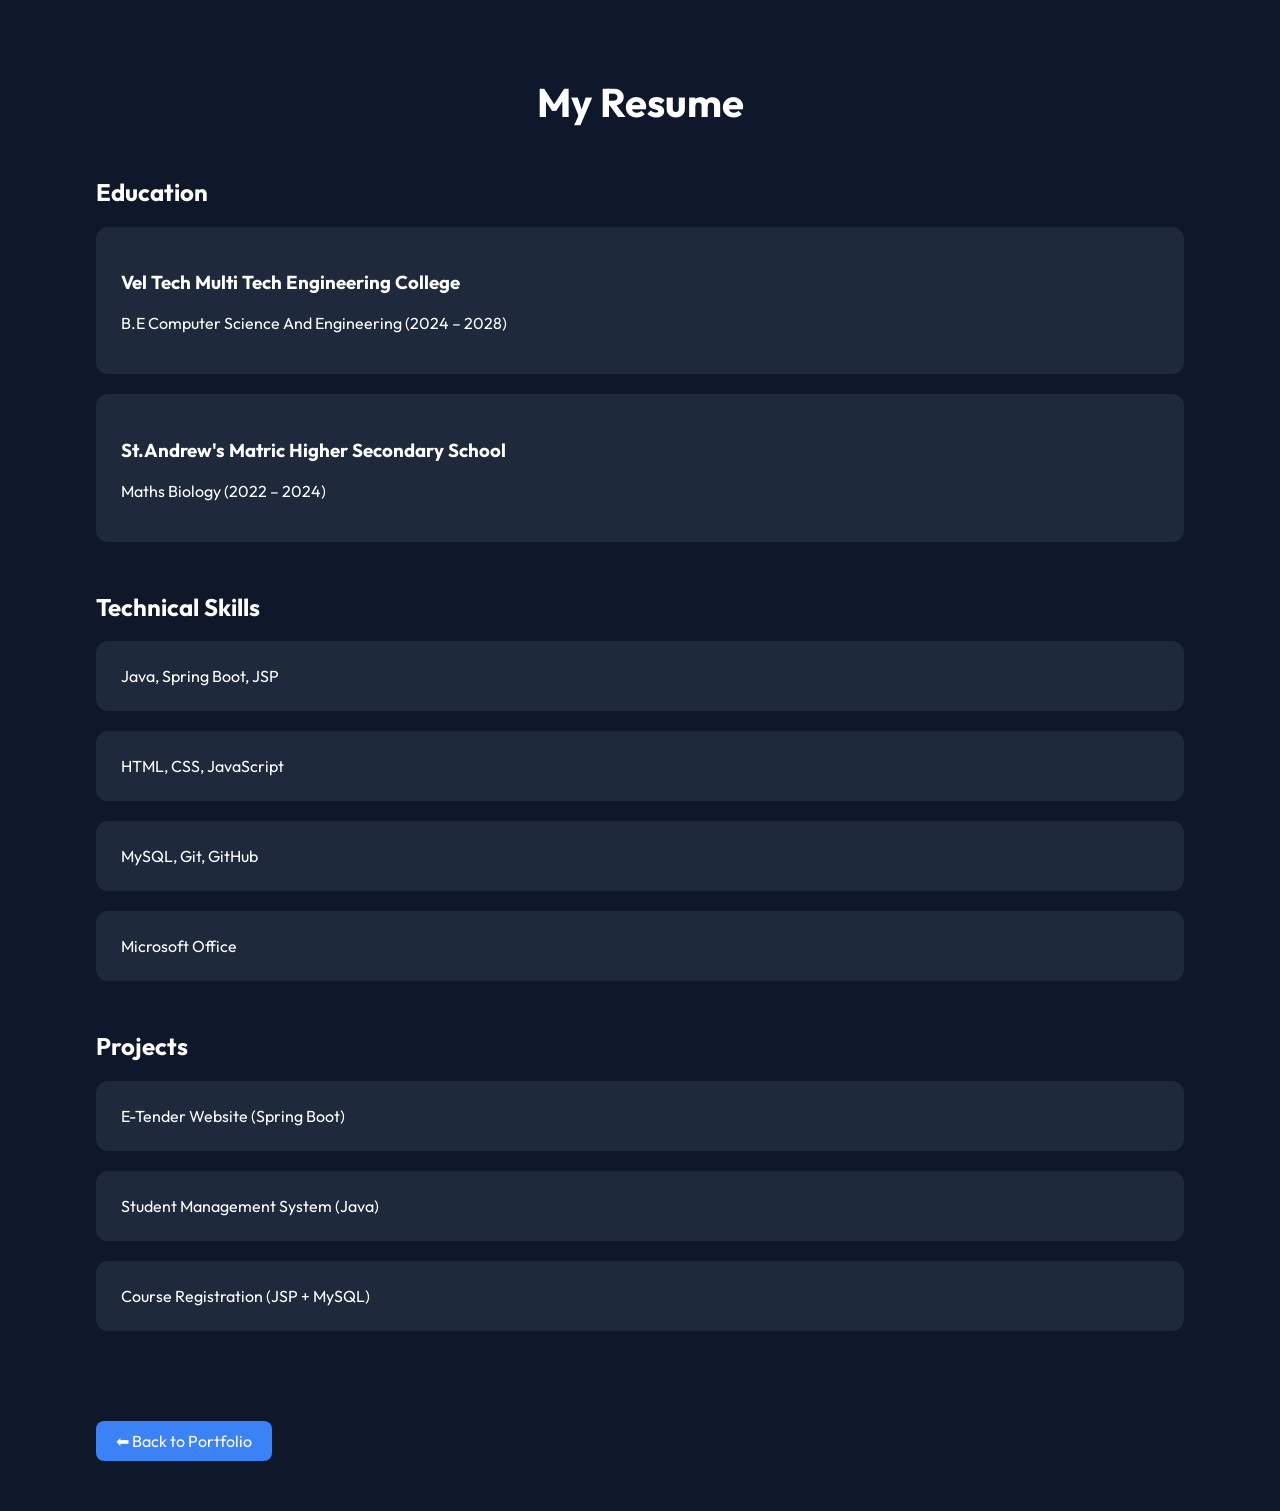
<file: resume.html>
<!DOCTYPE html>
<html lang="en">
<head>
<meta charset="UTF-8">
<meta name="viewport" content="width=device-width, initial-scale=1.0">
<title>Vishnu | Resume</title>

<link href="https://fonts.googleapis.com/css2?family=Outfit:wght@300;400;600;700&display=swap" rel="stylesheet">

<style>
body {
    margin: 0;
    font-family: 'Outfit', sans-serif;
    background: #0f172a;
    color: white;
    overflow-x: hidden;
}

.container {
    width: 85%;
    margin: auto;
    padding: 50px 0;
}

h1 {
    text-align: center;
    font-size: 40px;
    margin-bottom: 50px;
    animation: fadeDown 1s ease forwards;
}

.section {
    margin-bottom: 50px;
    opacity: 0;
    transform: translateY(40px);
    transition: 0.8s ease;
}

.section.active {
    opacity: 1;
    transform: translateY(0);
}

.card {
    background: #1e293b;
    padding: 25px;
    border-radius: 12px;
    margin-bottom: 20px;
    transition: 0.3s;
}

.card:hover {
    transform: translateY(-5px);
    background: #334155;
}

@keyframes fadeDown {
    from { opacity: 0; transform: translateY(-30px); }
    to { opacity: 1; transform: translateY(0); }
}

.back-btn {
    display: inline-block;
    margin-top: 40px;
    padding: 10px 20px;
    background: #3b82f6;
    color: white;
    text-decoration: none;
    border-radius: 8px;
}
</style>
</head>

<body>

<div class="container">

<h1>My Resume</h1>

<div class="section">
    <h2>Education</h2>
    <div class="card">
        <h3>Vel Tech Multi Tech Engineering College</h3>
        <p>B.E Computer Science And Engineering (2024 – 2028)</p>
    </div>
    <div class="card">
        <h3>St.Andrew's Matric Higher Secondary School</h3>
        <p>Maths Biology (2022 – 2024)</p>
    </div>
</div>

<div class="section">
    <h2>Technical Skills</h2>
    <div class="card">Java, Spring Boot, JSP</div>
    <div class="card">HTML, CSS, JavaScript</div>
    <div class="card">MySQL, Git, GitHub</div>
    <div class="card">Microsoft Office</div>
</div>

<div class="section">
    <h2>Projects</h2>
    <div class="card">E-Tender Website (Spring Boot)</div>
    <div class="card">Student Management System (Java)</div>
    <div class="card">Course Registration (JSP + MySQL)</div>
</div>

<a href="index.html" class="back-btn">⬅ Back to Portfolio</a>

</div>

<script>
const sections = document.querySelectorAll(".section");

window.addEventListener("scroll", () => {
    sections.forEach(sec => {
        const top = sec.getBoundingClientRect().top;
        if (top < window.innerHeight - 100) {
            sec.classList.add("active");
        }
    });
});
</script>

</body>
</html>
</file>
